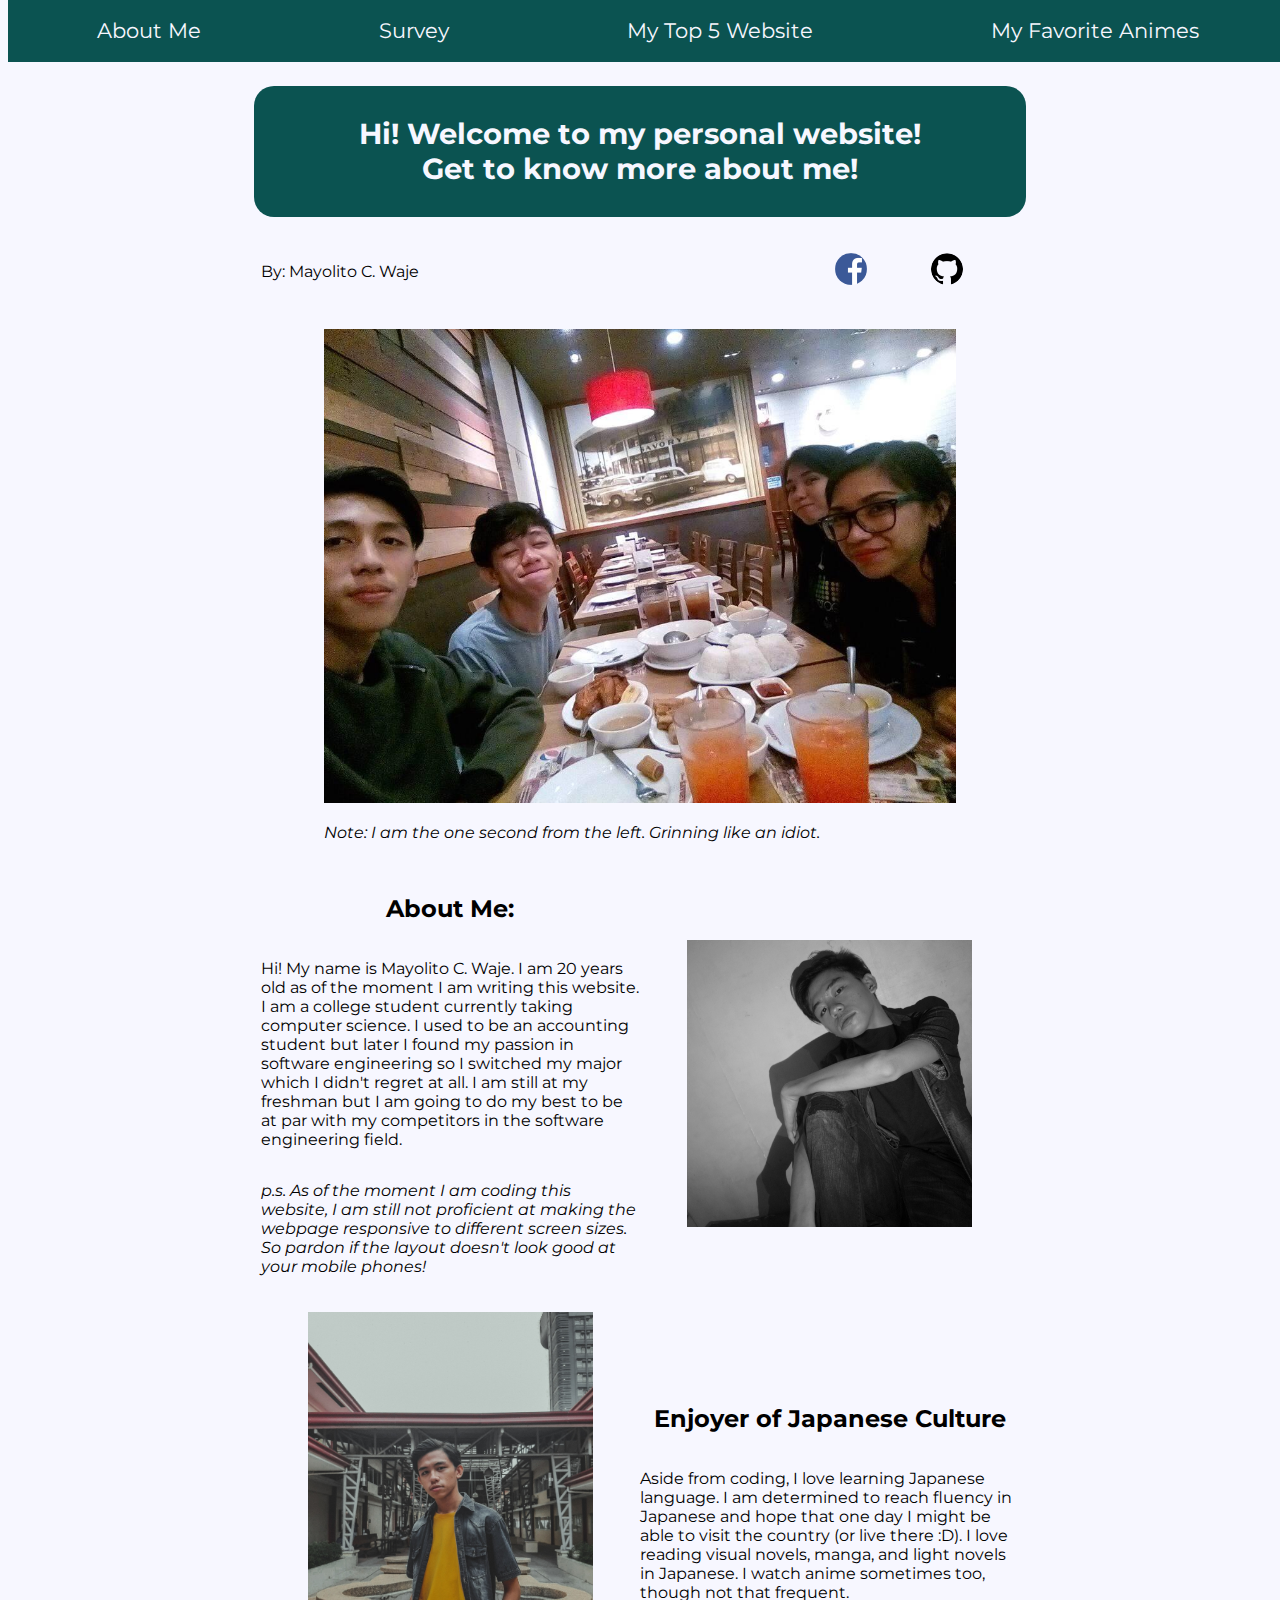
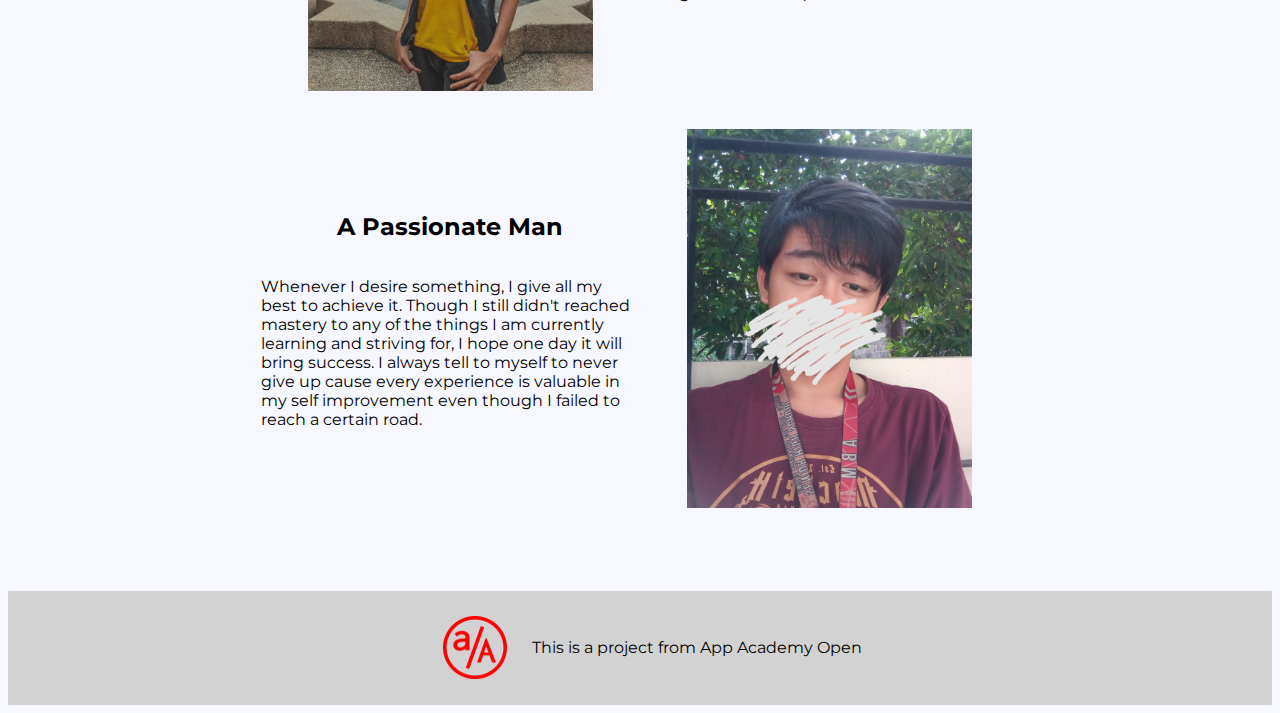
<file: index.html>
<!DOCTYPE html>

<html lang="en">
  <head>
    <meta charset="UTF-8">
    <title>My Personal Website</title>
    <link href="./style.css" rel="stylesheet">
  </head>

  <body>
    <div class="navigation">
      <div class="flex-container">
        <a href="./index.html">About Me</a>
        <a href="./survey.html">Survey</a>
        <a href="./ranking.html">My Top 5 Website</a>
        <a href="./favorites.html">My Favorite Animes</a>
      </div>
    </div>

    <main>
      <div class="main-header">
        <h1>Hi! Welcome to my personal website!<br>Get to know more about me!</h1>
      </div>

      <div class="contact">
        <p>By: Mayolito C. Waje</p>

        <a href="https://www.facebook.com/mayolitowaje08/" target="_blank">
          <img id="facebook-logo" src="./images/facebook-logo.png" alt="facebook profile link" title="Link to my Facebook profile">
        </a>

        <a href="https://github.com/VendeM0us" target="_blank">
          <img id="github-logo" src="./images/github-logo.png" alt="github profile link" title="Link to my GitHub profile">
        </a>
      </div>

      <div class="my-picture">
        <img src="./images/my-weird-picture.jpg" alt="a picture of me and my siblings">
        <br>
        <p><em>Note: I am the one second from the left. Grinning like an idiot.</em></p>
      </div>

      <div class="about-me">
        <div>
          <h2>About Me:</h2>
          <p>
            Hi! My name is Mayolito C. Waje. I am 20 years old as of the moment I am writing this website. I am a college student currently taking computer science.
            I used to be an accounting student but later I found my passion in software engineering so I switched my major which I didn't regret at all. I am still at my freshman
            but I am going to do my best to be at par with my competitors in the software engineering field.
          </p>

          <p>
            <em>p.s. As of the moment I am coding this website, I am still not proficient at making the webpage responsive to different screen sizes.
              So pardon if the layout doesn't look good at your mobile phones!
            </em>
          </p>
        </div>

        <div>
          <img src="./images/me_1.jpg" alt="my picture 1">
        </div>

        <div>
          <img src="./images/me_2.jpg" alt="my picture 2">
        </div>

        <div>
          <h2>Enjoyer of Japanese Culture</h2>
          <p>Aside from coding, I love learning Japanese language. I am determined to reach fluency in Japanese and hope that one day I might be able to visit the country (or live there :D).
            I love reading visual novels, manga, and light novels in Japanese. I watch anime sometimes too, though not that frequent.
          </p>
        </div>

        <div>
          <h2>A Passionate Man</h2>
          <p>Whenever I desire something, I give all my best to achieve it. Though I still didn't reached mastery to any of the things I am currently learning and striving for, I hope one day it will bring
             success. I always tell to myself to never give up cause every experience is valuable in my self improvement even though I failed to reach a certain road.
          </p>
        </div>

        <div>
          <img src="./images/me_3.jpg" alt="my picture 3">
        </div>
      </div>
    </main>

    <footer>
      <img src="./images/app-academy-logo.png" alt="app academy logo">
      <p>This is a project from App Academy Open</p>
    </footer>
  </body>
</html>
</file>
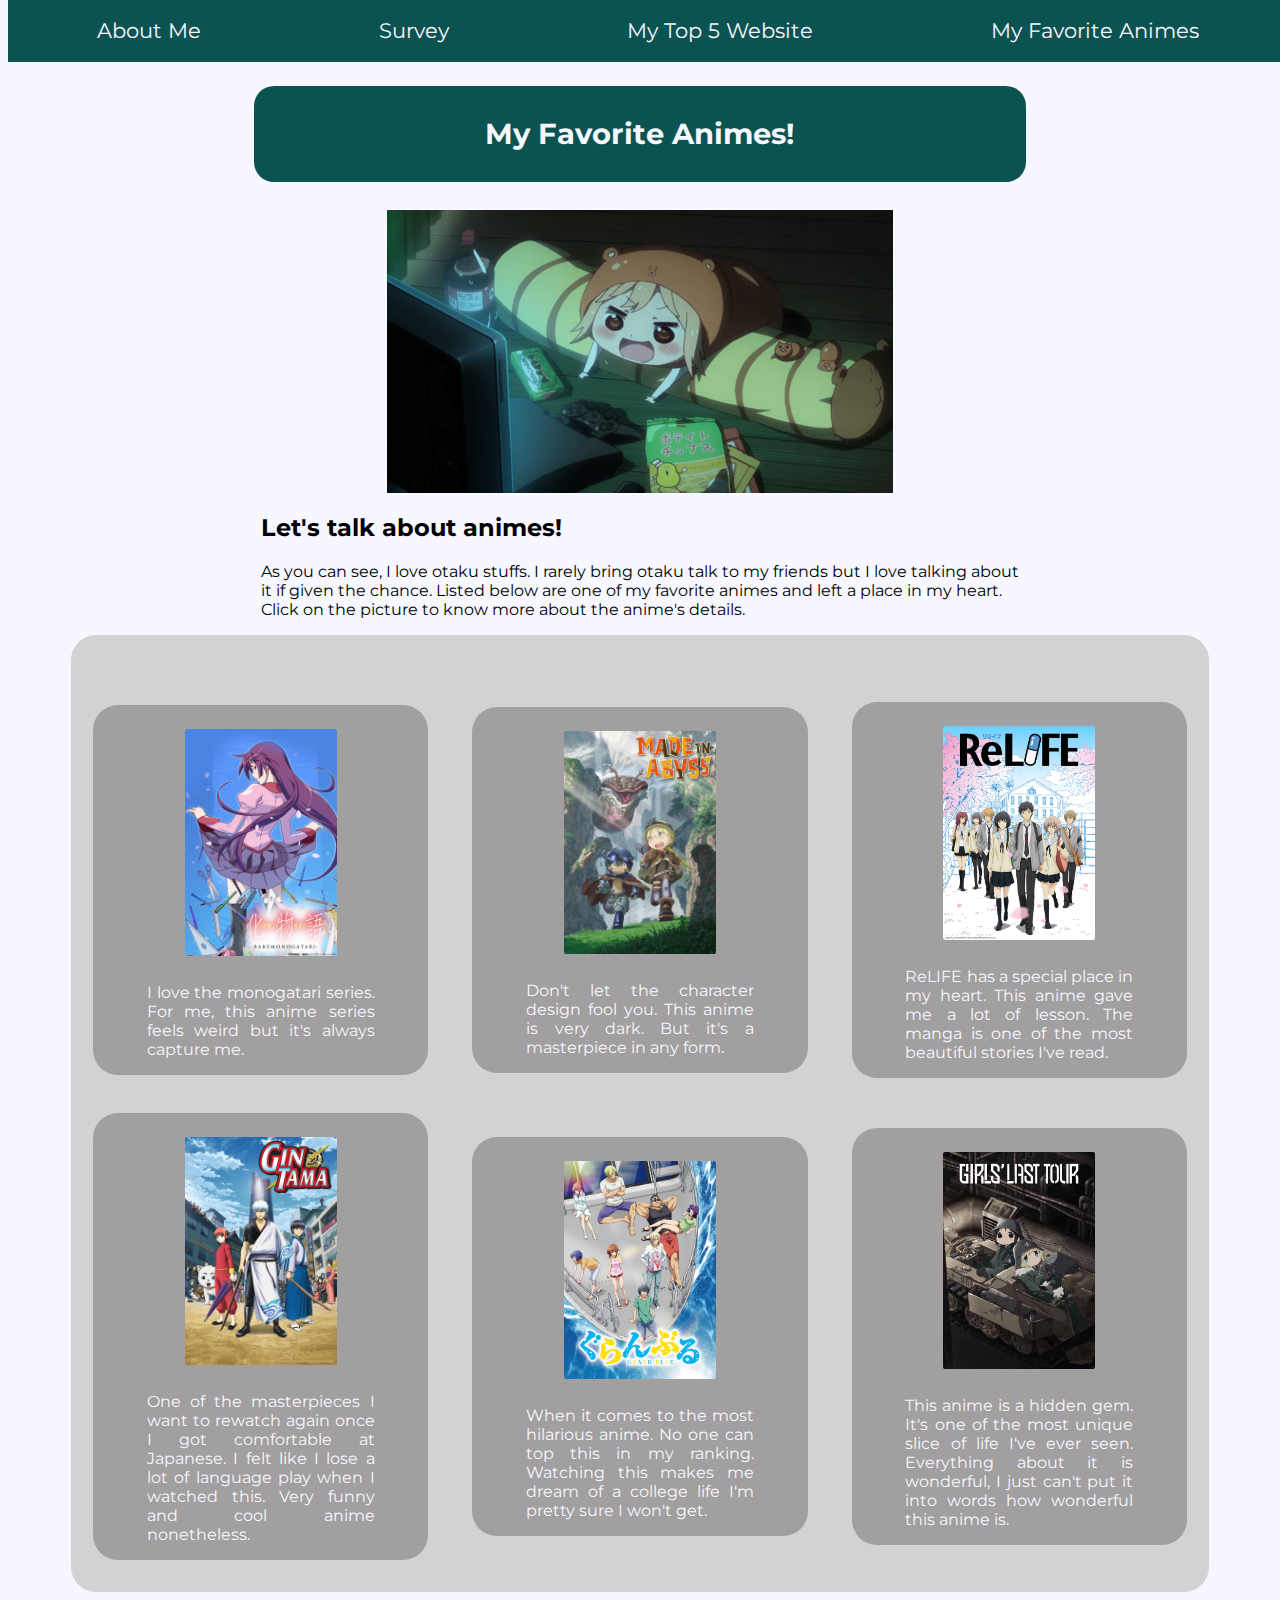
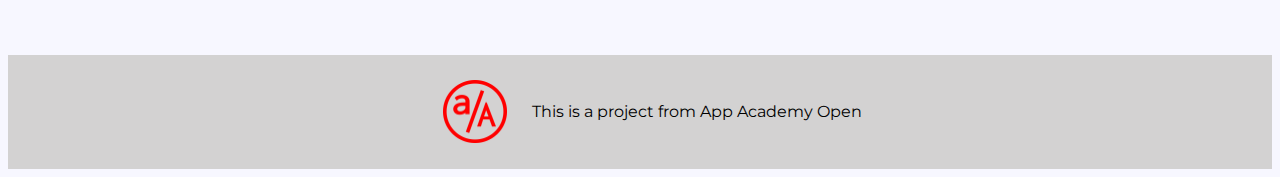
<file: favorites.html>
<!DOCTYPE html>

<html lang="en">
  <head>
    <meta charset="UTF-8">
    <title>My Favorite Animes</title>
    <link href="./style.css" rel="stylesheet">
  </head>

  <body>
    <div class="navigation">
      <div class="flex-container">
        <a href="./index.html">About Me</a>
        <a href="./survey.html">Survey</a>
        <a href="./ranking.html">My Top 5 Website</a>
        <a href="./favorites.html">My Favorite Animes</a>
      </div>
    </div>

    <main>
      <div class="main-header">
        <h1>My Favorite Animes!</h1>
      </div>

      <img src="./images/umaru-chan-watching.png" alt="umaru chan watching anime">

      <div class="favorites-intro">
        <h2>Let's talk about animes!</h2>
        <p>
          As you can see, I love otaku stuffs. I rarely bring otaku talk to my friends but I love talking about it if given the chance.
          Listed below are one of my favorite animes and left a place in my heart. Click on the picture to know more about the anime's details.
        </p>
      </div class="favorites-heading">

      <div class="anime-list">
        <div>
          <a href="https://myanimelist.net/anime/5081/Bakemonogatari?q=bakemonogatari&cat=anime" target="blank">
            <img src="./images/bakemonogatari.jpg" alt="bakemonogatari" title="Bakemonogatari" class="anime-picture">
          </a>
          <br>
          <p>
            I love the monogatari series. For me, this anime series feels weird but it's always capture me.
          </p>
        </div>

        <div>
          <a href="https://myanimelist.net/anime/34599/Made_in_Abyss?q=made%20in&cat=anime" target="_blank">
            <img src="./images/made-in-abyss.jpg" alt="made in abyss" title="Made in Abyss" class="anime-picture">
          </a>
          <br>
          <p>
            Don't let the character design fool you. This anime is very dark. But it's a masterpiece in any form.
          </p>
        </div>

        <div>
          <a href="https://myanimelist.net/anime/30015/ReLIFE?q=relife&cat=anime" target="_blank">
            <img src="./images/relife.jpg" alt="ReLIFE" title="ReLIFE" class="anime-picture">
          </a>
          <br>
          <p>
            ReLIFE has a special place in my heart. This anime gave me a lot of lesson. The manga is one of the most beautiful stories I've read.
          </p>
        </div>

        <div>
          <a href="https://myanimelist.net/anime/9969/Gintama?q=gintama&cat=anime" target="_blank">
            <img src="./images/gintama.jpg" alt="Gintama" title="Gintama" class="anime-picture">
          </a>
          <br>
          <p>
            One of the masterpieces I want to rewatch again once I got comfortable at Japanese. I felt like I lose a lot of language play when I watched this. Very funny and cool anime nonetheless.
          </p>
        </div>

        <div>
          <a href="https://myanimelist.net/anime/37105/Grand_Blue?q=grand%20blue&cat=anime" target="_blank">
            <img src="./images/grand-blue.jpg" alt="Grand Blue" title="Grand Blue" class="anime-picture">
          </a>
          <br>
          <p>
            When it comes to the most hilarious anime. No one can top this in my ranking. Watching this makes me dream of a college life I'm pretty sure I won't get.
          </p>
        </div>

        <div>
          <a href="https://myanimelist.net/anime/35838/Shoujo_Shuumatsu_Ryokou?q=girls%20last&cat=anime" target="_blank">
            <img src="./images/girls-last-tour.jpg" alt="Shoujo Shuumatsu Ryokou (Girls' Last Tour)" title="Shoujo Shuumatsu Ryokou (Girls' Last Tour)" class="anime-picture">
          </a>
          <br>
          <p>
            This anime is a hidden gem. It's one of the most unique slice of life I've ever seen. Everything about it is wonderful, I just can't put it into words how wonderful this anime is.
          </p>
        </div>
      </div>
    </main>

    <footer>
      <img src="./images/app-academy-logo.png" alt="app academy logo">
      <p>This is a project from App Academy Open</p>
    </footer>
  </body>
</html>
</file>
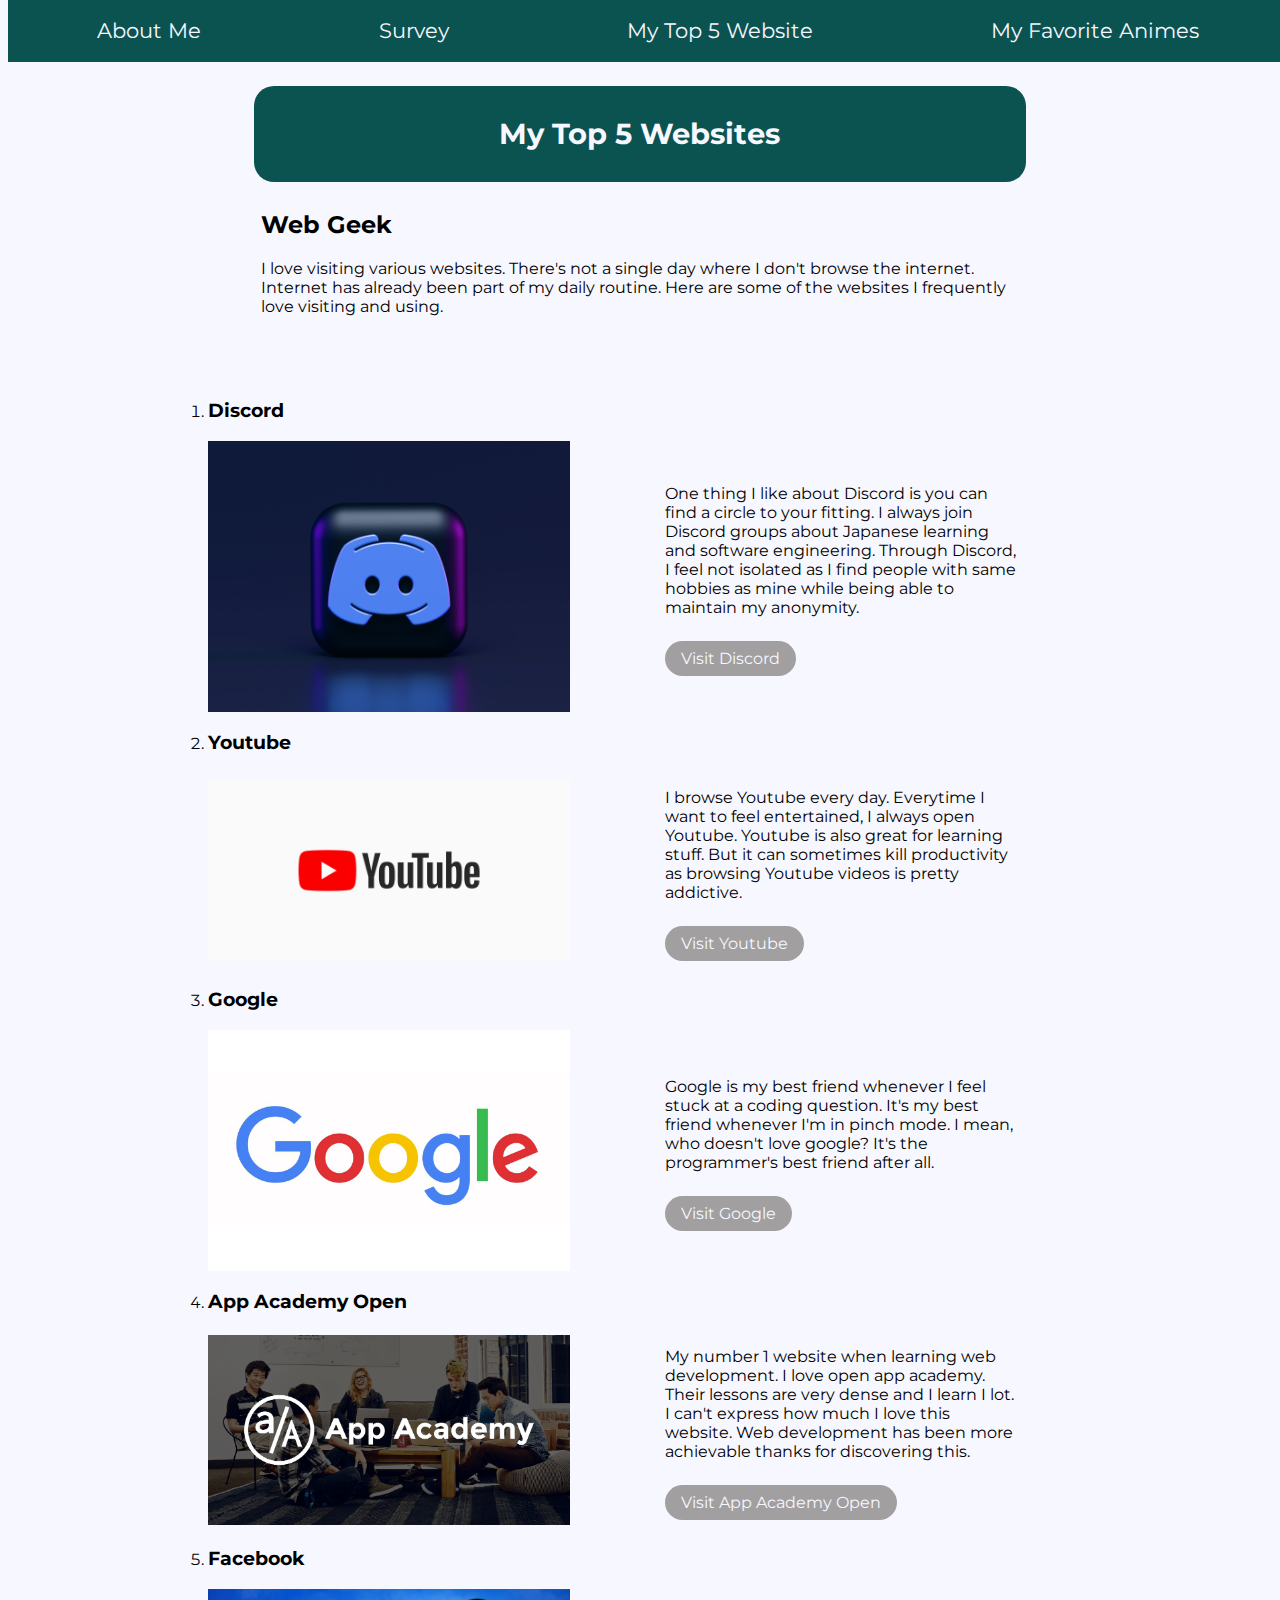
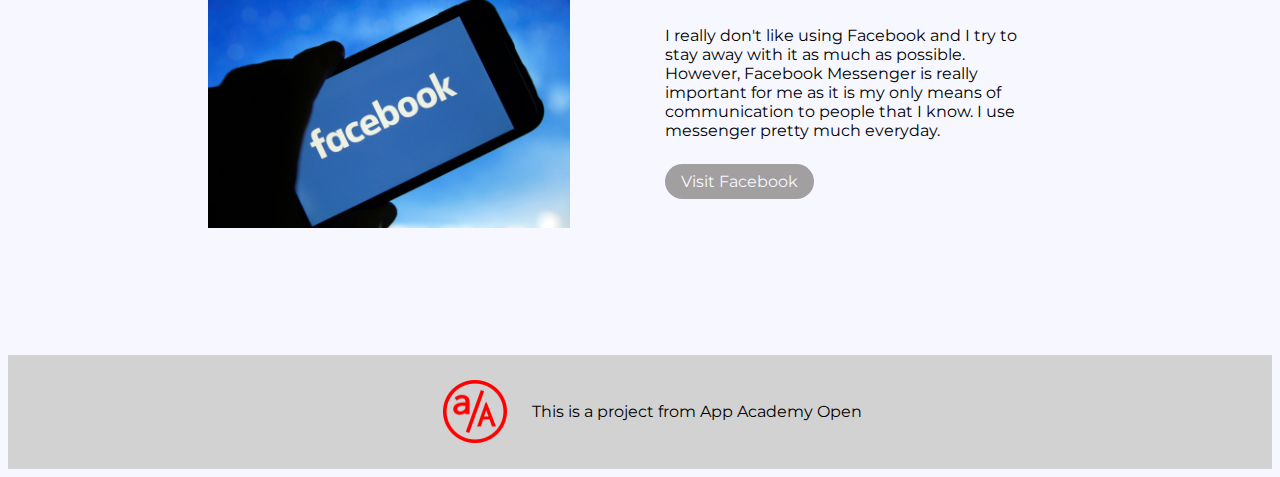
<file: ranking.html>
<!DOCTYPE html>

<html lang="en">
  <head>
    <meta charset="UTF-8">
    <title>My Top 5 Websites</title>
    <link href="./style.css" rel="stylesheet">
  </head>

  <body>
    <div class="navigation">
      <div class="flex-container">
        <a href="./index.html">About Me</a>
        <a href="./survey.html">Survey</a>
        <a href="./ranking.html">My Top 5 Website</a>
        <a href="./favorites.html">My Favorite Animes</a>
      </div>
    </div>

    <main>
      <div class="main-header"><h1>My Top 5 Websites</h1></div>

      <div class="ranking-intro">
        <h2>Web Geek</h2>
        <p>
          I love visiting various websites. There's not a single day where I don't browse the internet. Internet has already been part of my daily
           routine. Here are some of the websites I frequently love visiting and using.
        </p>
      </div>

      <div class="ranking-websites">
        <ol>
          <li>
            <h3>Discord</h3>

            <div class="lists-flexbox">
              <img src="./images/discord.jpeg" alt="discord" class="website-image">

              <div class="website-description">
                <p>One thing I like about Discord is you can find a circle to your fitting. I always join Discord groups
                  about Japanese learning and software engineering. Through Discord, I feel not isolated as I find people with same hobbies as mine while
                  being able to maintain my anonymity.
                </p>

                <p>
                  <a href="https://discord.com/" target="_blank" class="links">Visit Discord</a>
                </p>
              </div>
            </div>
          </li>

          <li>
            <h3>Youtube</h3>
            <div class="lists-flexbox">
              <img src="./images/youtube.jpg" alt="youtube" class="website-image">

              <div class="website-description">
                <p>
                  I browse Youtube every day. Everytime I want to feel entertained, I always open Youtube. Youtube is also great for learning stuff. But it can
                  sometimes kill productivity as browsing Youtube videos is pretty addictive.
                </p>

                <p>
                  <a href="https://www.youtube.com/" target="_blank" class="links">Visit Youtube</a>
                </p>
              </div>
            </div>
          </li>

          <li>
            <h3>Google</h3>
            <div class="lists-flexbox">
              <img src="./images/google.jpg" alt="google" class="website-image">

              <div class="website-description">
                <p>
                  Google is my best friend whenever I feel stuck at a coding question. It's my best friend whenever I'm in pinch mode. I mean, who doesn't love google?
                  It's the programmer's best friend after all.
                </p>

                <p>
                  <a href="https://www.google.com/" target="_blank" class="links">Visit Google</a>
                </p>
              </div>
            </div>
          </li>

          <li>
            <h3>App Academy Open</h3>
            <div class="lists-flexbox">
              <img src="./images/app-academy.png" alt="app academy" class="website-image">

              <div class="website-description">
                <p>
                  My number 1 website when learning web development. I love open app academy. Their lessons are very dense and I learn I lot. I can't express how much I love this website.
                   Web development has been more achievable thanks for discovering this.
                </p>

                <p>
                  <a href="https://www.appacademy.io/course/app-academy-open" target="_blank" class="links">Visit App Academy Open</a>
                </p>
              </div>
            </div>
          </li>

          <li>
            <h3>Facebook</h3>
            <div class="lists-flexbox">
              <img src="./images/facebook.jpg" alt="facebook" class="website-image">

              <div class="website-description">
                <p>
                  I really don't like using Facebook and I try to stay away with it as much as possible. However, Facebook Messenger is really
                  important for me as it is my only means of communication to people that I know. I use messenger pretty much everyday.
                </p>

                <p>
                  <a href="https://www.facebook.com/" target="_blank" class="links">Visit Facebook</a>
                </p>
              </div>
            </div>
          </li>
        </ol>
      </div>
    </main>

    <footer>
      <img src="./images/app-academy-logo.png" alt="app academy logo">
      <p>This is a project from App Academy Open</p>
    </footer>
  </body>
</html>
</file>
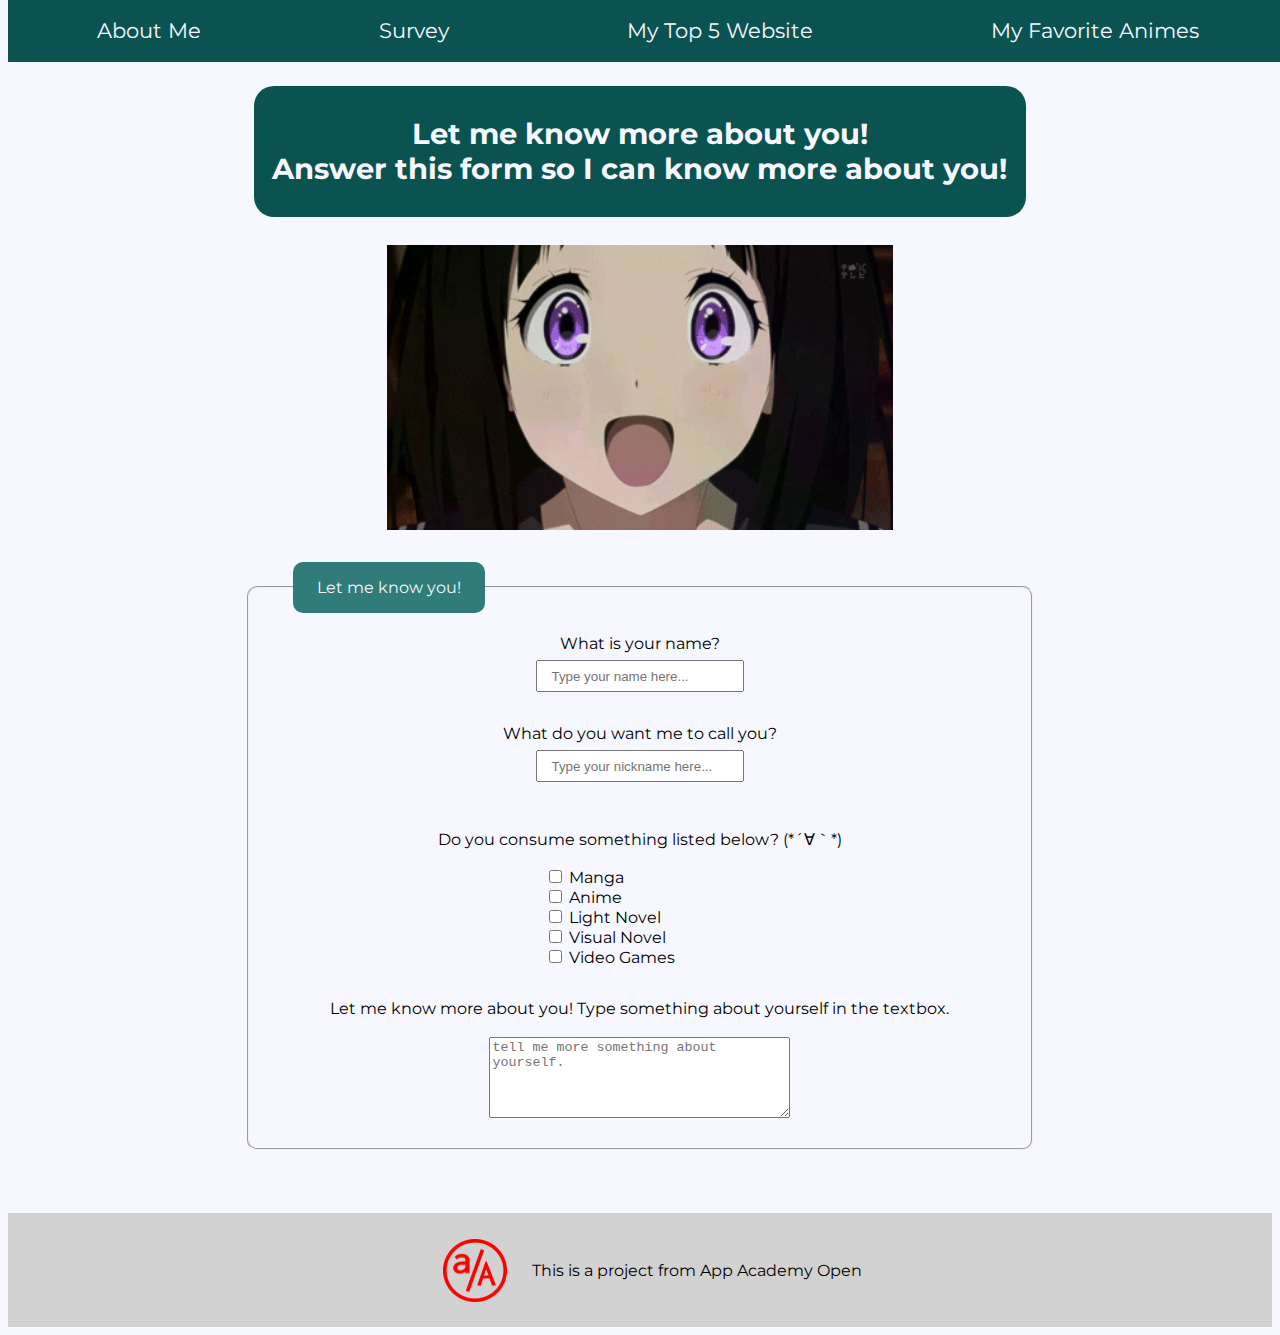
<file: survey.html>
<!DOCTYPE html>

<html lang="en">
  <head>
    <meta charset="UTF-8">
    <title>Survey</title>
    <link href="./style.css" rel="stylesheet">
  </head>

  <body>
    <div class="navigation">
      <div class="flex-container">
        <a href="./index.html">About Me</a>
        <a href="./survey.html">Survey</a>
        <a href="./ranking.html">My Top 5 Website</a>
        <a href="./favorites.html">My Favorite Animes</a>
      </div>
    </div>

    <main>
      <div class="main-header">
        <h1>Let me know more about you!<br>Answer this form so I can know more about you!</h1>
      </div>

      <img src="./images/curious-chitanda.gif" alt="a cute curious anime waifu" title="Ain't Chitanda so cute???">

      <form action="#" method="post">
        <fieldset>
          <legend>Let me know you!</legend>

          <div class="center-form">
            <label for="name">What is your name?</label><br>
            <input type="text" id="name" placeholder="Type your name here..." name="name">
          </div>

          <div class="center-form">
            <label for="nickname">What do you want me to call you?</label><br>
            <input type="text" id="nickname" placeholder="Type your nickname here..." name="nickname">
          </div>

          <div class="center-form">
            <p>Do you consume something listed below? (*´∀｀*)</p>
            <div class="checkboxes">
              <div>
                <input type="checkbox" id="manga" name="interest" value="manga">
                <label for="manga">Manga</label>
              </div>

              <div>
                <input type="checkbox" id="anime" name="interest" value="anime">
                <label for="anime">Anime</label>
              </div>

              <div>
                <input type="checkbox" id="light-novel" name="interest" value="light-novel">
                <label for="light-novel">Light Novel</label>
              </div>

              <div>
                <input type="checkbox" id="visual-novel" name="interest" value="visual-novel">
                <label for="visual-novel">Visual Novel</label>
              </div>

              <div>
                <input type="checkbox" id="videogames" name="interest" value="videogames">
                <label for="videogames">Video Games</label>
              </div>
            </div>
          </div>

          <div class="center-form">
            <label for="additional-info">Let me know more about you! Type something about yourself in the textbox.</label><br><br>
            <textarea id="additional-info" name="additional-info" placeholder="tell me more something about yourself." rows="5" cols="35"></textarea>
          </div>
        </fieldset>
      </form>
    </main>

    <footer>
      <img src="./images/app-academy-logo.png" alt="app academy logo">
      <p>This is a project from App Academy Open</p>
    </footer>
  </body>
</html>
</file>
<file: style.css>
@import url('https://fonts.googleapis.com/css2?family=Montserrat&display=swap');

:root {
  font-family: 'Montserrat', sans-serif;
  background-color: #F7F7FF;
}

.navigation {
  position: fixed;
  width: 100%;
  background-color: #0B5351;
  padding: 0.5em 0;
  top: 0;
}

.flex-container {
  display: flex;
  justify-content: space-around;
  align-items: center;
}

.flex-container > a {
  text-decoration: none;
  color: #F7F7FF;
  font-size: 1.3em;
  padding: 0.5em 1em;
  border-radius: 5px;
}

.flex-container > a:hover {
  background-color: #2f7c7a;
}

.main-header {
  width: 60%;
  margin: 6em auto 2em auto;
  background-color: #0B5351;
  color: #F7F7FF;
  text-align: center;
  padding: 0.75em 0.50em;
  font-size: 0.90em;
  border-radius: 20px;
}

.contact {
  display: flex;
  align-items: center;
  margin: auto;
  width: 60%;
}

.contact > p {
  margin-right: auto;
}

.contact a > img {
  margin-right: 3em;
  height: 2em;
  width: 2em;
  padding: 0.5em;
  border-radius: 50%;
}

.contact a > img:hover {
  background-color: rgb(211, 210, 210);
}

.my-picture {
  margin: 2em auto;
  width: 50%;
}

.my-picture > img {
  width: 100%;
}

.about-me {
  display: grid;
  grid-template-columns: repeat(2, 1fr);
  grid-template-rows: repeat(3, 1fr);
  margin: auto;
  width: 60%;
}

.about-me div {
  display: flex;
  flex-direction: column;
  justify-content: center;
  align-items: center;
}

.about-me div > img {
  box-sizing: border-box;
  padding: 5% 0;
  width: 75%;
}

footer {
  display: flex;
  justify-content: center;
  align-items: center;
  margin-top: 5%;
  background-color: rgb(211, 210, 210);
}

footer > img {
  width: 5%;
  padding: 2%;
}

fieldset {
  margin: 2em auto 0;
  width: 60%;
  border-radius: 10px;
}

fieldset > legend {
  background-color: #2f7c7a;
  margin-left: 2em;
  border-radius: 10px;
  padding: 1em 1.5em;
  color: #F7F7FF;
}

.center-form {
  padding: 1em 0;
  text-align: center;
  margin: auto;
}

.checkboxes {
  width: 25%;
  margin: auto;
  display: flex;
  flex-direction: column;
  justify-content: flex-start;
  align-items: flex-start;
}

[type="text"] {
  margin-top: 0.5em;
  padding: 0.5em 1em;
}

[type="text"]:focus, textarea {
  outline-color: #0B5351;
}

.ranking-intro, .favorites-intro {
  width: 60%;
  margin: auto;
}

.ranking-websites {
  padding: 3em 10em;
  margin: auto;
}

.website-image {
  display: block;
  margin: auto;
  width: 40%;
}

.links {
  text-decoration: none;
  padding: 0.5em 1em;
  background-color: rgb(161, 159, 159);
  color: #F7F7FF;
  border-radius: 25px;
  font-size: 100%;
}

.links:hover {
  background-color: rgb(211, 210, 210);
}

.lists-flexbox {
  display: flex;
  align-items: center;
}

.website-description {
  display: flex;
  flex-direction: column;
  align-items: center;
}

.website-description > p {
  width: 65%;
}

img[src="./images/umaru-chan-watching.png"], img[src="./images/curious-chitanda.gif"] {
  display: block;
  margin: auto;
  width: 40%;
}

.anime-list {
  box-sizing: border-box;
  padding: 2em 0;
  display: grid;
  grid-template: repeat(2, 1fr) / repeat(3, 1fr);
  margin: auto;
  width: 90%;
  background-color: rgb(211, 210, 210);
  border-radius: 25px;
}

.anime-picture {
  display: block;
  margin: auto;
  padding: 0.5em;
  border-radius: 10px;
  width: 50%;
}

.anime-picture:hover {
  background-color: #2f7c7a;
}

.anime-list div {
  padding: 1em;
  background-color: rgb(161, 159, 159);
  margin: auto;
  width: 80%;
  border-radius: 25px;

}

.anime-list div > p {
  color: #F7F7FF;
  text-align: justify;
  width: 75%;
  margin: auto;
}
</file>
